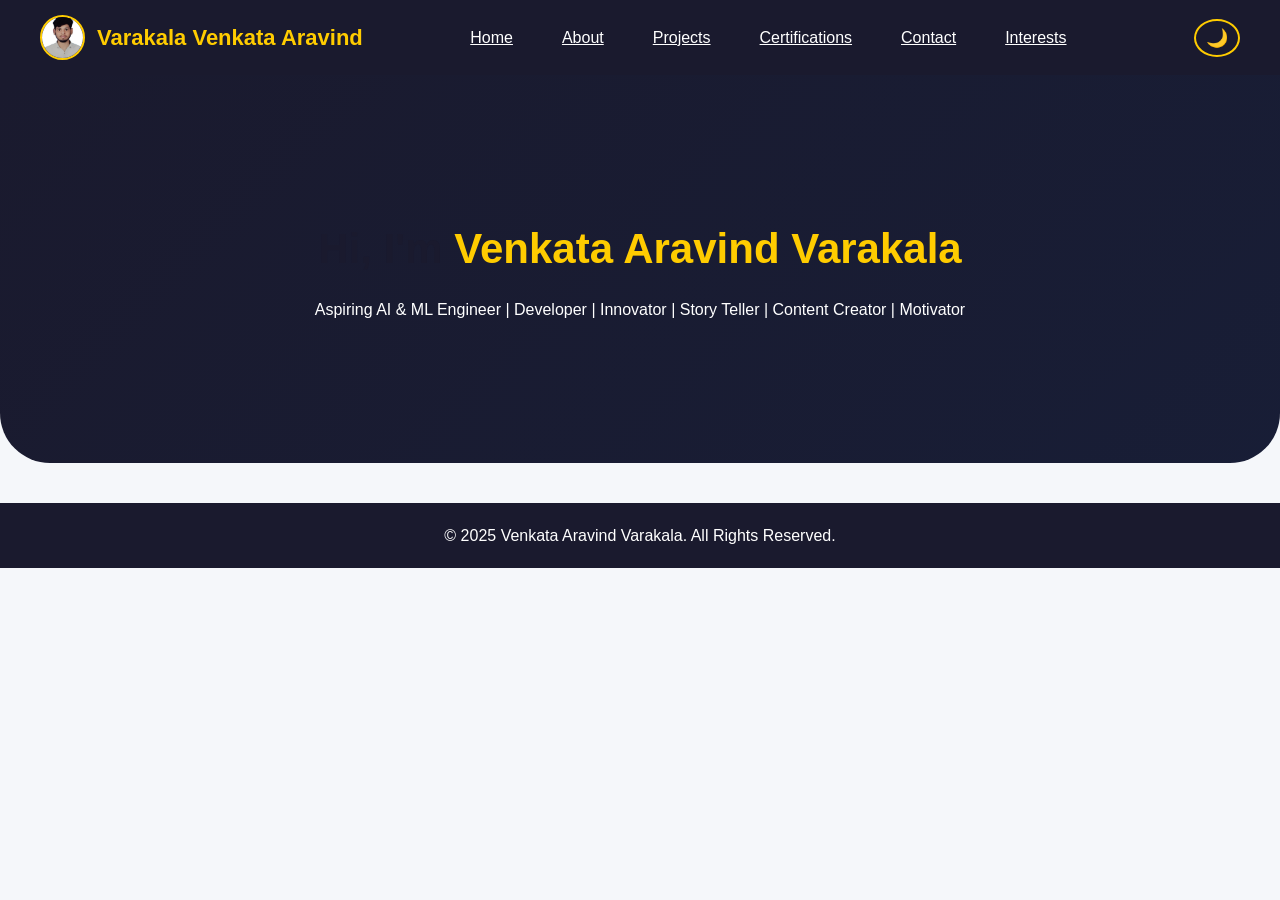
<file: index.html>
<!DOCTYPE html>
<html lang="en">
<head>
  <meta charset="UTF-8">
  <meta name="viewport" content="width=device-width, initial-scale=1.0">
  <title>Home | Aravind Portfolio</title>
  <link rel="stylesheet" href="style.css">
</head>
<body>
  <header>
  <nav>
     <div class="logo-container">
        <img src="aravind.jpg" alt="Aravind Logo" class="logo-img">
        <h1 class="logo">Varakala Venkata Aravind</h1>
      </div>
    <ul class="nav-links">
      <li><a href="index.html">Home</a></li>
      <li><a href="about.html">About</a></li>
      <li><a href="projects.html">Projects</a></li>
      <li><a href="certifications.html">Certifications</a></li>
      <li><a href="contact.html">Contact</a></li>
      <li><a href= "interests.html">Interests</a></li>
    </ul>
    <!-- Dark Mode Toggle -->
    <button id="darkModeToggle">🌙</button>
  </nav>
</header>


  <section class="home">
    <h2>Hi, I'm <span>Venkata Aravind Varakala</span></h2>
    <p>Aspiring AI & ML Engineer | Developer | Innovator | Story Teller | Content Creator | Motivator</p>
  </section>

  <footer>
    <p>© 2025 Venkata Aravind Varakala. All Rights Reserved.</p>
  </footer>
  <script src="script.js"></script>

</body>
</html>
</file>
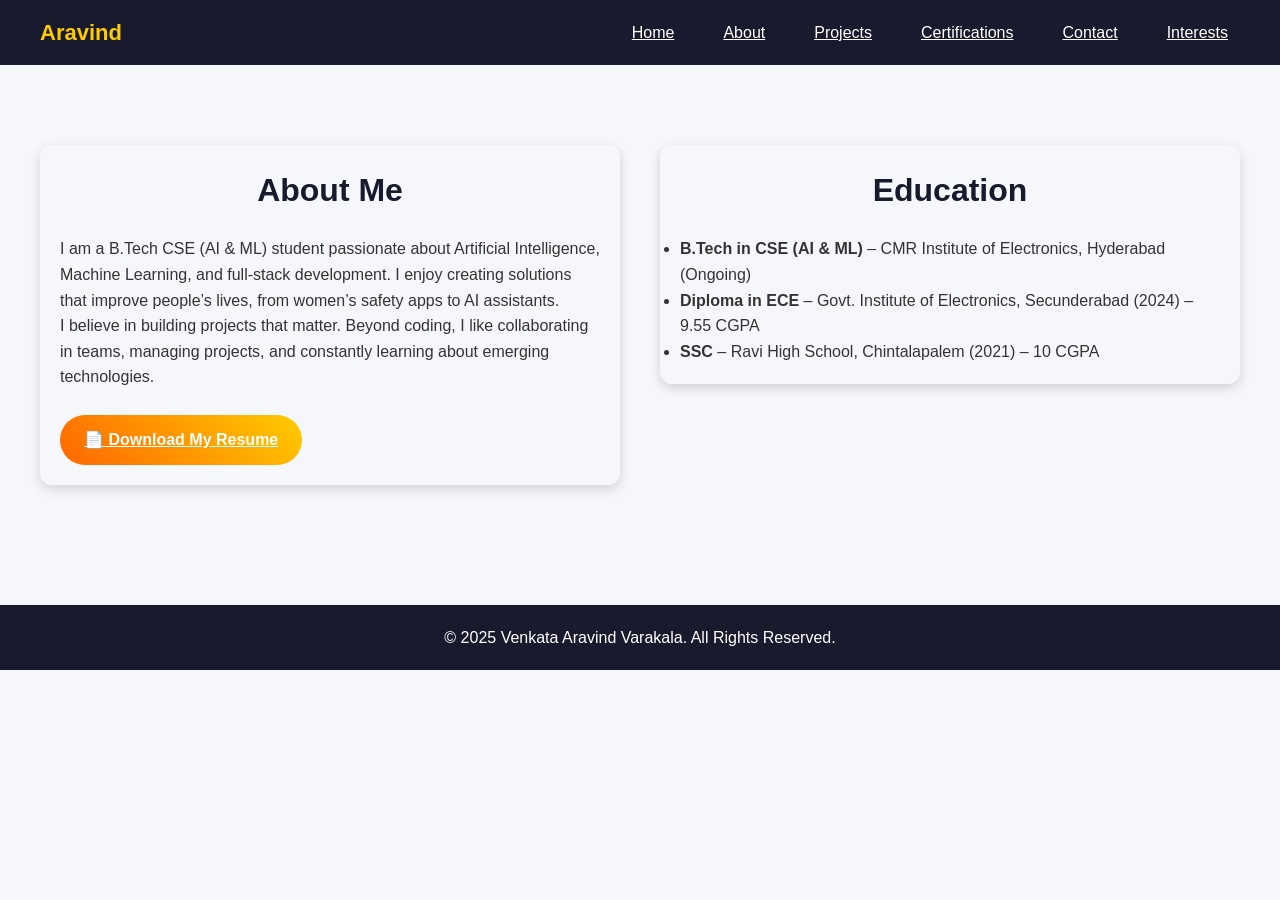
<file: about.html>
<!DOCTYPE html>
<html lang="en">
<head>
  <meta charset="UTF-8">
  <meta name="viewport" content="width=device-width, initial-scale=1.0">
  <title>About | Aravind Portfolio</title>
  <link rel="stylesheet" href="style.css">
</head>
<body>
  <header>
    <nav>
      <h1 class="logo">Aravind</h1>
      <ul class="nav-links">
        <li><a href="index.html">Home</a></li>
        <li><a href="about.html">About</a></li>
        <li><a href="projects.html">Projects</a></li>
        <li><a href="certifications.html">Certifications</a></li>
        <li><a href="contact.html">Contact</a></li>
        <li><a href= "interests.html">Interests</a></li>
      </ul>
    </nav>
  </header>

  <section class="about">
  <div class="about-text">
    <h2>About Me</h2>
    <p>
      I am a B.Tech CSE (AI & ML) student passionate about Artificial Intelligence, 
      Machine Learning, and full-stack development. I enjoy creating solutions 
      that improve people’s lives, from women’s safety apps to AI assistants.  
    </p>
    <p>
      I believe in building projects that matter. Beyond coding, I like 
      collaborating in teams, managing projects, and constantly learning 
      about emerging technologies.
    </p>
      <a href="aravind resume (1).pdf" class="button" download>📄 Download My Resume</a>
  </div>

  <div class="about-edu">
    <h2>Education</h2>
    <ul>
      <li><strong>B.Tech in CSE (AI & ML)</strong> – CMR Institute of Electronics, Hyderabad (Ongoing)</li>
      <li><strong>Diploma in ECE</strong> – Govt. Institute of Electronics, Secunderabad (2024) – 9.55 CGPA</li>
      <li><strong>SSC</strong> – Ravi High School, Chintalapalem (2021) – 10 CGPA</li>
    </ul>
  </div>
</section>



  <footer>
    <p>© 2025 Venkata Aravind Varakala. All Rights Reserved.</p>
  </footer>
</body>
</html>
</file>
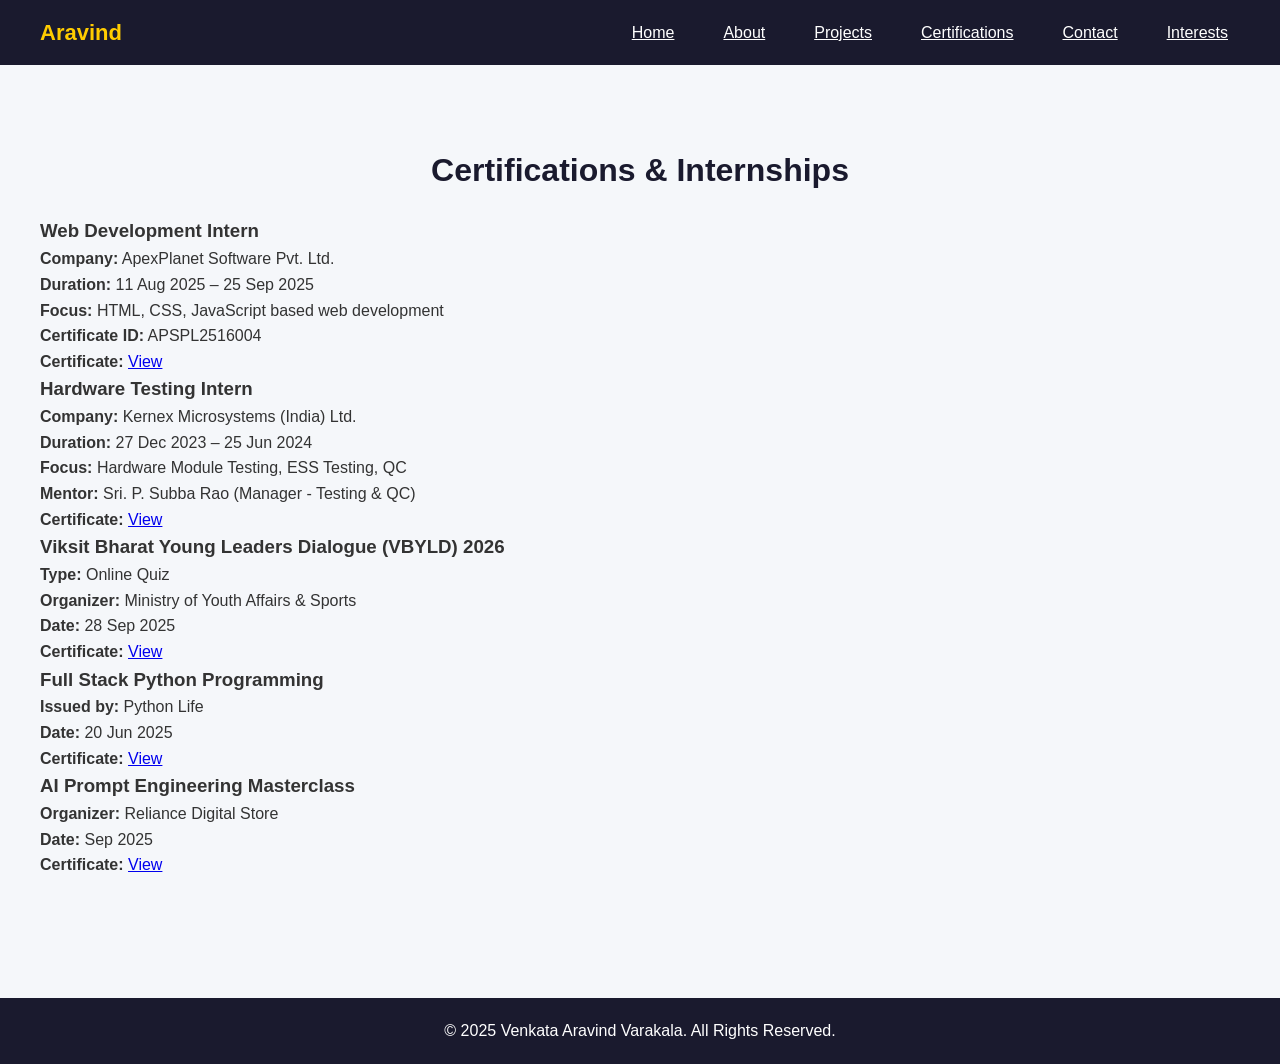
<file: certifications.html>
<!DOCTYPE html>
<html lang="en">
<head>
  <meta charset="UTF-8">
  <meta name="viewport" content="width=device-width, initial-scale=1.0">
  <title>Certifications | Aravind Portfolio</title>
  <link rel="stylesheet" href="style.css">
</head>
<body>
  <header>
    <nav>
      <h1 class="logo">Aravind</h1>
      <ul class="nav-links">
        <li><a href="index.html">Home</a></li>
        <li><a href="about.html">About</a></li>
        <li><a href="projects.html">Projects</a></li>
        <li><a href="certifications.html">Certifications</a></li>
        <li><a href="contact.html">Contact</a></li>
        <li><a href= "interests.html">Interests</a></li>
      </ul>
    </nav>
  </header>

<section class="certifications">
  <h2>Certifications & Internships</h2>

  <div class="cert-card">
    <h3>Web Development Intern</h3>
    <p><strong>Company:</strong> ApexPlanet Software Pvt. Ltd.</p>
    <p><strong>Duration:</strong> 11 Aug 2025 – 25 Sep 2025</p>
    <p><strong>Focus:</strong> HTML, CSS, JavaScript based web development</p>
    <p><strong>Certificate ID:</strong> APSPL2516004</p>
    <p><strong>Certificate:</strong> <a href="Certificate_of_Internship_APSPL2516004 (1).pdf" target="_blank">View</a></p>
  
  </div>

  <div class="cert-card">
    <h3>Hardware Testing Intern</h3>
    <p><strong>Company:</strong> Kernex Microsystems (India) Ltd.</p>
    <p><strong>Duration:</strong> 27 Dec 2023 – 25 Jun 2024</p>
    <p><strong>Focus:</strong> Hardware Module Testing, ESS Testing, QC</p>
    <p><strong>Mentor:</strong> Sri. P. Subba Rao (Manager - Testing & QC)</p>
    <p><strong>Certificate:</strong> <a href="intern certificate kernex.pdf" target="_blank">View</a></p>
  </div>

  <div class="cert-card">
    <h3>Viksit Bharat Young Leaders Dialogue (VBYLD) 2026</h3>
    <p><strong>Type:</strong> Online Quiz</p>
    <p><strong>Organizer:</strong> Ministry of Youth Affairs & Sports</p>
    <p><strong>Date:</strong> 28 Sep 2025</p>
    <p><strong>Certificate:</strong> <a href="certificate.png" target="_blank">View</a></p>
  </div>

  <div class="cert-card">
    <h3>Full Stack Python Programming</h3>
    <p><strong>Issued by:</strong> Python Life</p>
    <p><strong>Date:</strong> 20 Jun 2025</p>
    <p><strong>Certificate:</strong> <a href="Varakala. Venkata aravind.png" target="_blank">View</a></p>
  </div>

  <div class="cert-card">
    <h3>AI Prompt Engineering Masterclass</h3>
    <p><strong>Organizer:</strong> Reliance Digital Store</p>
    <p><strong>Date:</strong> Sep 2025</p>
    <p><strong>Certificate:</strong> <a href="Data Set 2504.pdf" target="_blank">View</a></p>
  </div>
</section>



  <footer>
    <p>© 2025 Venkata Aravind Varakala. All Rights Reserved.</p>
  </footer>
</body>
</html>
</file>
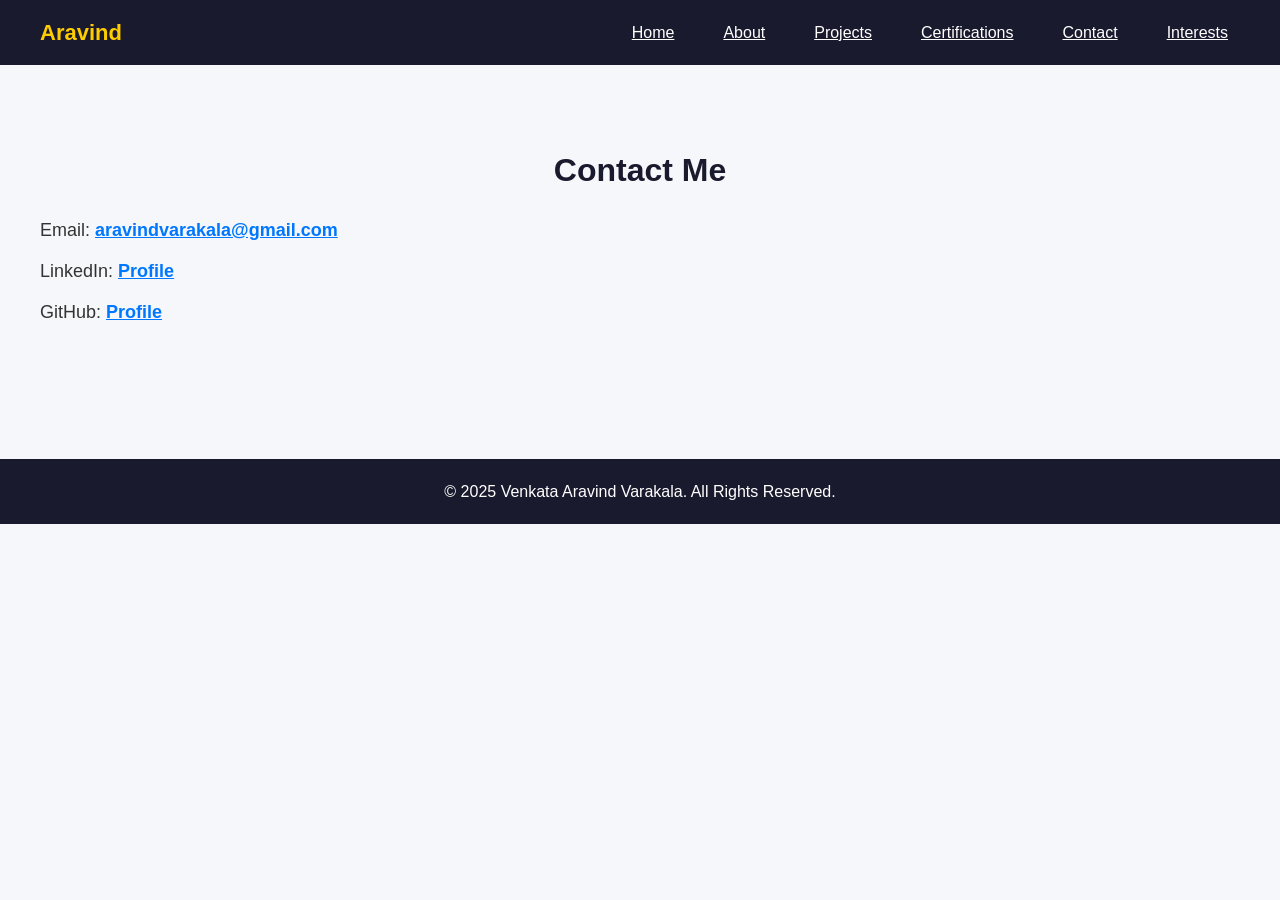
<file: contact.html>
<!DOCTYPE html>
<html lang="en">
<head>
  <meta charset="UTF-8">
  <meta name="viewport" content="width=device-width, initial-scale=1.0">
  <title>Contact | Aravind Portfolio</title>
  <link rel="stylesheet" href="style.css">
</head>
<body>
  <header>
    <nav>
      <h1 class="logo">Aravind</h1>
      <ul class="nav-links">
        <li><a href="index.html">Home</a></li>
        <li><a href="about.html">About</a></li>
        <li><a href="projects.html">Projects</a></li>
        <li><a href="certifications.html">Certifications</a></li>
        <li><a href="contact.html">Contact</a></li>
        <li><a href= "interests.html">Interests</a></li>
      </ul>
    </nav>
  </header>

  <section class="contact">
    <h2>Contact Me</h2>
    <p>Email: <a href="mailto:aravindvarakala@gmail.com">aravindvarakala@gmail.com</a></p>
    <p>LinkedIn: <a href="https://www.linkedin.com/in/venkata-aravind-varakala-34a29b323/" target="_blank">Profile</a></p>
    <p>GitHub: <a href="https://github.com/venkataaravind-varakala" target="_blank">Profile</a></p>
  </section>

  <footer>
    <p>© 2025 Venkata Aravind Varakala. All Rights Reserved.</p>
  </footer>
</body>
</html>
</file>
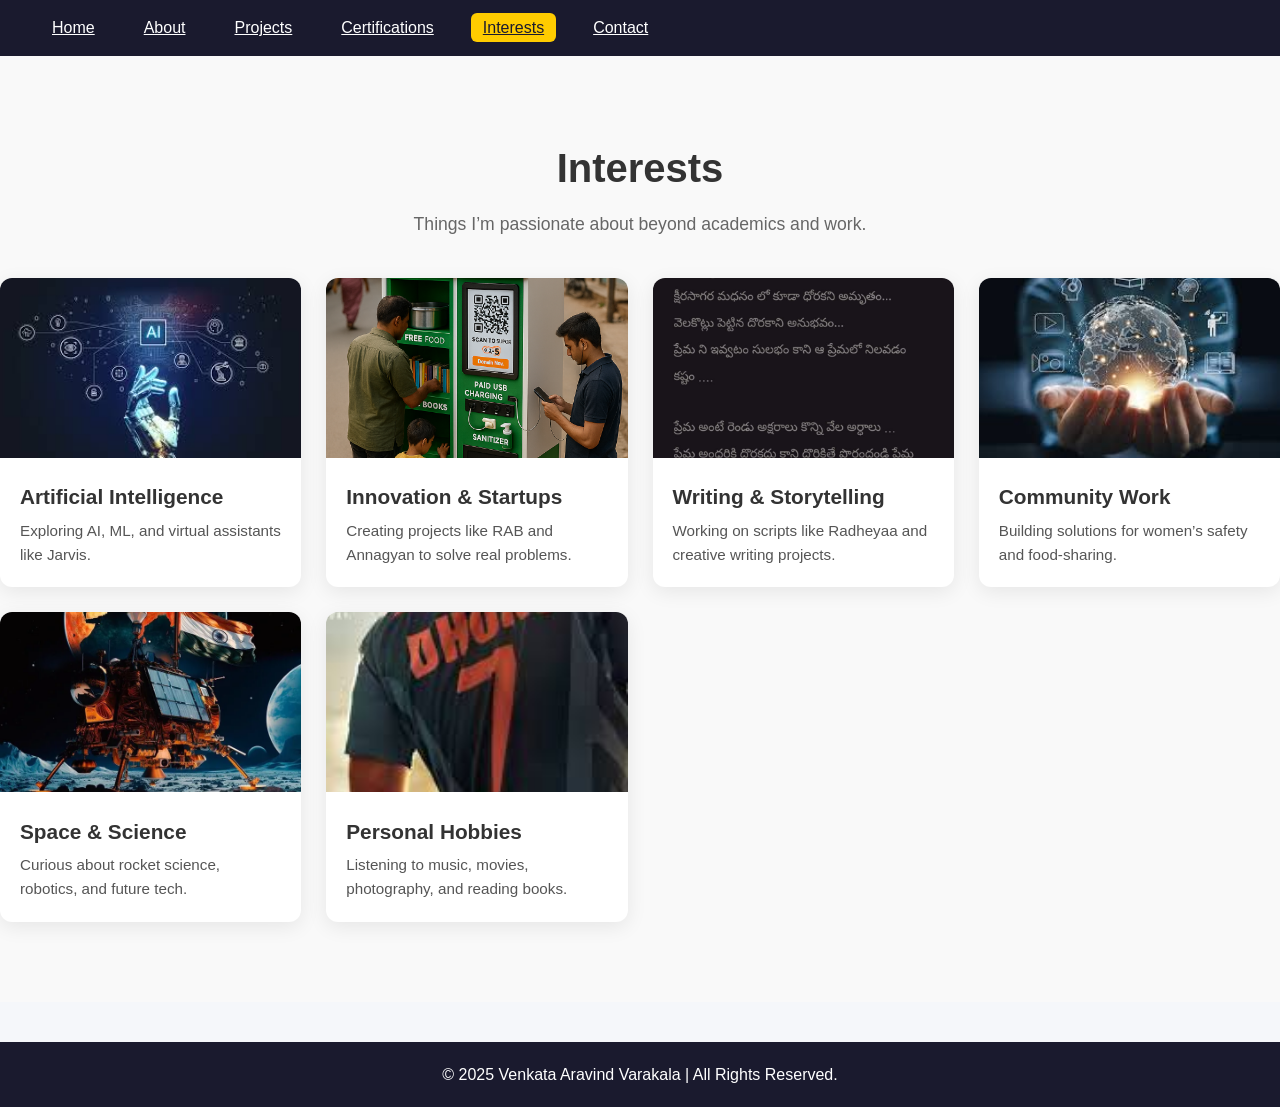
<file: interests.html>
<!DOCTYPE html>
<html lang="en">
<head>
  <meta charset="UTF-8">
  <meta name="viewport" content="width=device-width, initial-scale=1.0">
  <title>My Interests | Venkata Aravind</title>
  <link rel="stylesheet" href="style.css">
  <link href="https://fonts.googleapis.com/css2?family=Poppins:wght@400;600&display=swap" rel="stylesheet">
</head>
<body>
  <!-- Navbar -->
  <header>
    <nav>
      <ul class="nav-links">
        <li><a href="index.html">Home</a></li>
        <li><a href="about.html">About</a></li>
        <li><a href="projects.html">Projects</a></li>
        <li><a href="certifications.html">Certifications</a></li>
        <li><a href="interests.html" class="active">Interests</a></li>
        <li><a href="contact.html">Contact</a></li>
      </ul>
    </nav>
  </header>

  <!-- Interests Page -->
<section id="interests">
  <div class="container">
    <h2 class="section-title">Interests</h2>
    <p class="section-subtitle">Things I’m passionate about beyond academics and work.</p>

    <div class="interests-grid">
      <div class="interest-card">
        <img src="ai.jpg" alt="AI">
        <h3>Artificial Intelligence</h3>
        <p>Exploring AI, ML, and virtual assistants like Jarvis.</p>
      </div>

      <div class="interest-card">
        <img src="annagyan.png" alt="Innovation & Startups">
        <h3>Innovation & Startups</h3>
        <p>Creating projects like RAB and Annagyan to solve real problems.</p>
      </div>

      <div class="interest-card">
        <img src="WhatsApp Image 2025-01-22 at 22.18.50_02c81625.jpg" alt="Writing">
        <h3>Writing & Storytelling</h3>
        <p>Working on scripts like Radheyaa and creative writing projects.</p>
      </div>

      <div class="interest-card">
        <img src="interests1.png" alt="Community Work">
        <h3>Community Work</h3>
        <p>Building solutions for women’s safety and food-sharing.</p>
      </div>

      <div class="interest-card">
        <img src="space.jpg" alt="Space & Science">
        <h3>Space & Science</h3>
        <p>Curious about rocket science, robotics, and future tech.</p>
      </div>

      <div class="interest-card">
        <img src="dhoni.png" alt="Hobbies">
        <h3>Personal Hobbies</h3>
        <p>Listening to music, movies, photography, and reading books.</p>
      </div>
    </div>
  </div>
</section>


  <!-- Footer -->
  <footer>
    <p>© 2025 Venkata Aravind Varakala | All Rights Reserved.</p>
  </footer>
</body>
</html>
</file>
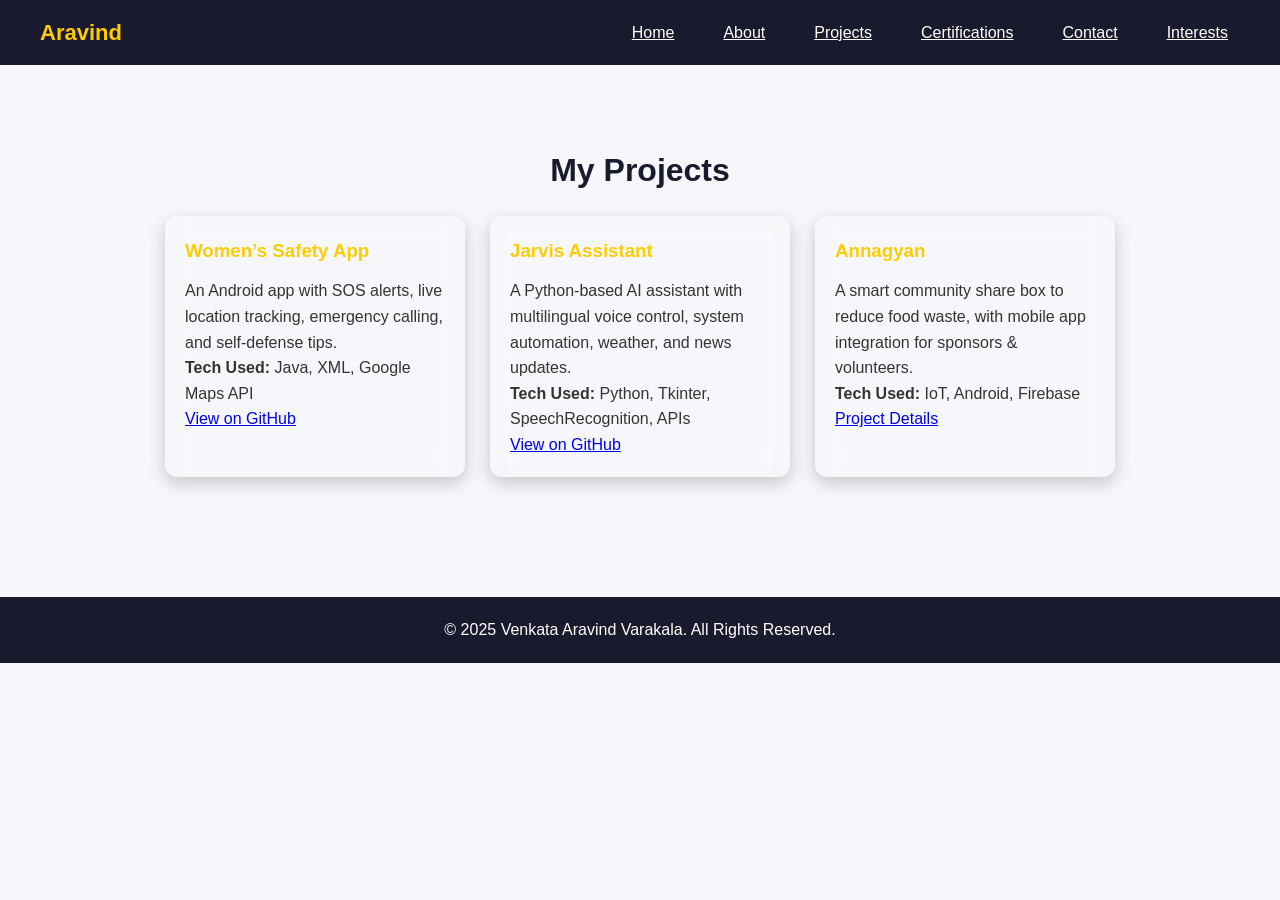
<file: projects.html>
<!DOCTYPE html>
<html lang="en">
<head>
  <meta charset="UTF-8">
  <meta name="viewport" content="width=device-width, initial-scale=1.0">
  <title>Projects | Aravind Portfolio</title>
  <link rel="stylesheet" href="style.css">
</head>
<body>
  <header>
    <nav>
      <h1 class="logo">Aravind</h1>
      <ul class="nav-links">
        <li><a href="index.html">Home</a></li>
        <li><a href="about.html">About</a></li>
        <li><a href="projects.html">Projects</a></li>
        <li><a href="certifications.html">Certifications</a></li>
        <li><a href="contact.html">Contact</a></li>
        <li><a href= "interests.html">Interests</a></li>
      </ul>
    </nav>
  </header>

 <section class="projects">
  <h2>My Projects</h2>
  <div class="project-list">
    <div class="project-card">
      <h3>Women’s Safety App</h3>
      <p>An Android app with SOS alerts, live location tracking, emergency calling, 
         and self-defense tips.</p>
      <p><strong>Tech Used:</strong> Java, XML, Google Maps API</p>
      <a href="https://github.com/venkataaravind-varakala/shakthi.git">View on GitHub</a>
    </div>
    <div class="project-card">
      <h3>Jarvis Assistant</h3>
      <p>A Python-based AI assistant with multilingual voice control, system 
         automation, weather, and news updates.</p>
      <p><strong>Tech Used:</strong> Python, Tkinter, SpeechRecognition, APIs</p>
      <a href="#">View on GitHub</a>
    </div>
    <div class="project-card">
      <h3>Annagyan</h3>
      <p>A smart community share box to reduce food waste, with mobile app 
         integration for sponsors & volunteers.</p>
      <p><strong>Tech Used:</strong> IoT, Android, Firebase</p>
      <a href="https://github.com/venkataaravind-varakala/annagyan-guardian-smartbox">Project Details</a>
    </div>
  </div>
</section>


  <footer>
    <p>© 2025 Venkata Aravind Varakala. All Rights Reserved.</p>
  </footer>
</body>
</html>
</file>
<file: style.css>
/* Reset */
* { margin: 0; padding: 0; box-sizing: border-box; }
body {
  font-family: "Segoe UI", Arial, sans-serif;
  line-height: 1.6;
  background: #f5f7fa;
  color: #333;
  transition: background 0.4s, color 0.4s;
}

/* Navbar */
header {
  background: #1a1a2e;
  padding: 15px 40px;
  position: sticky;
  top: 0;
  z-index: 1000;
}
nav { display: flex; justify-content: space-between; align-items: center; }
.logo { font-size: 28px; font-weight: bold; color: #ffcc00; }
.nav-links { list-style: none; display: flex; gap: 25px; }
.nav-links a {
  color: white; font-weight: 500;
  padding: 6px 12px; border-radius: 6px;
  transition: background 0.3s ease;
}
.nav-links a:hover, .nav-links a.active { background: #ffcc00; color: #1a1a2e; }

/* Dark Mode */
body.dark-mode { background: #121212; color: #eaeaea; }
body.dark-mode header { background: #0d0d0d; }
body.dark-mode .nav-links a { color: #ddd; }
body.dark-mode .nav-links a:hover { background: #ffcc00; color: #121212; }

/* Dark Mode Toggle */
#darkModeToggle {
  background: none; border: 2px solid #ffcc00;
  border-radius: 50%; color: #ffcc00;
  font-size: 18px; cursor: pointer;
  margin-left: 20px; padding: 6px 10px;
  transition: all 0.3s ease;
}
#darkModeToggle:hover { background: #ffcc00; color: #1a1a2e; }

/* Sections */
section { padding: 80px 40px; }
h2 { font-size: 32px; margin-bottom: 20px; color: #1a1a2e; text-align: center; }
body.dark-mode h2 { color: #ffcc00; }

/* Home */
.home {
  background: linear-gradient(135deg, #1a1a2e, #16213e, #0077ff);
  color: white; text-align: center; padding: 140px 20px;
  background-size: 400% 400%; animation: gradientBG 10s ease infinite;
  border-radius: 0 0 50px 50px;
}
@keyframes gradientBG {
  0% {background-position: 0% 50%;}
  50% {background-position: 100% 50%;}
  100% {background-position: 0% 50%;}
}
.home h2 { font-size: 42px; margin-bottom: 15px; }
.home span { color: #ffcc00; }
#typing-text {
  font-size: 20px; margin-top: 10px;
  border-right: 3px solid #ffcc00; white-space: nowrap;
  overflow: hidden; width: fit-content; margin: auto;
}
.button {
  display: inline-block; margin-top: 25px;
  padding: 12px 24px; border-radius: 25px;
  background: linear-gradient(45deg, #ff6600, #ffcc00);
  color: #fff; font-weight: bold;
  transition: transform 0.3s, box-shadow 0.3s;
}
.button:hover { transform: translateY(-5px) scale(1.05);
  box-shadow: 0 8px 20px rgba(255, 204, 0, 0.5); }

/* About Section */
.about { display: flex; gap: 40px; flex-wrap: wrap; align-items: flex-start; }
.about-text, .about-edu {
  flex: 1; min-width: 300px; padding: 20px;
  border-radius: 12px;
  background: rgba(255, 255, 255, 0.1); backdrop-filter: blur(10px);
  box-shadow: 0 4px 12px rgba(0,0,0,0.15);
  transition: transform 0.3s ease;
}
.about-text:hover, .about-edu:hover { transform: translateY(-8px); }

/* Projects */
.project-list { display: flex; flex-wrap: wrap; gap: 25px; justify-content: center; }
.project-card {
  width: 300px; padding: 20px; border-radius: 12px;
  background: rgba(255, 255, 255, 0.1); backdrop-filter: blur(12px);
  box-shadow: 0 6px 18px rgba(0,0,0,0.2);
  transition: transform 0.3s, box-shadow 0.3s;
}
.project-card:hover { transform: translateY(-10px); box-shadow: 0 12px 30px rgba(0,0,0,0.3); }
.project-card h3 { margin-bottom: 12px; color: #ffcc00; }

/* Certifications Timeline */
.timeline { position: relative; margin: 40px 0; }
.timeline::after {
  content: ''; position: absolute; width: 6px;
  background: linear-gradient(180deg, #ffcc00, #0077ff);
  top: 0; bottom: 0; left: 50%; margin-left: -3px; border-radius: 6px;
}
.timeline-item { padding: 20px 40px; position: relative; width: 50%; }
.timeline-item.left { left: 0; }
.timeline-item.right { left: 50%; }
.timeline-content {
  background: rgba(255, 255, 255, 0.1); backdrop-filter: blur(10px);
  padding: 20px; border-radius: 12px;
  box-shadow: 0 6px 20px rgba(0,0,0,0.15);
  transition: transform 0.4s ease;
}
.timeline-content:hover { transform: translateY(-10px) scale(1.03); }
.timeline-item::before {
  content: ''; position: absolute; top: 20px;
  width: 20px; height: 20px; background: #ffcc00;
  border: 3px solid #1a1a2e; border-radius: 50%; z-index: 1;
}
.timeline-item.left::before { right: -12px; }
.timeline-item.right::before { left: -12px; }

/* Contact */
.contact p { margin: 12px 0; font-size: 18px; }
.contact a { color: #0077ff; font-weight: bold; transition: 0.3s; }
.contact a:hover { color: #ff6600; }

/* Footer */
footer { background: #1a1a2e; color: white; padding: 20px; text-align: center; margin-top: 40px; }

/* Scroll Animations */
.hidden { opacity: 0; transform: translateY(40px); transition: all 0.8s ease-out; }
.show { opacity: 1; transform: translateY(0); }

/* Responsive */
@media (max-width: 768px) {
  .timeline::after { left: 20px; }
  .timeline-item { width: 100%; padding-left: 60px; padding-right: 20px; }
  .timeline-item.right { left: 0; }
  .timeline-item.left::before, .timeline-item.right::before { left: 10px; }
}
/* Logo Container */
.logo-container {
  display: flex;
  align-items: center;
  gap: 12px; /* space between image & name */
}

/* Logo Image */
.logo-img {
  width: 45px;
  height: 45px;
  border-radius: 50%; /* circular image */
  border: 2px solid #ffcc00;
  object-fit: cover; /* keeps image proportions */
  transition: transform 0.3s ease, box-shadow 0.3s ease;
}

.logo-img:hover {
  transform: scale(1.1);
  box-shadow: 0 0 15px rgba(255, 204, 0, 0.7);
}

/* Logo Text */
.logo {
  font-size: 22px;
  font-weight: bold;
  color: #ffcc00;
}
/* Project Slider */
.project-slider {
  position: relative;
  max-width: 900px;
  margin: auto;
  overflow: hidden;
  border-radius: 15px;
  box-shadow: 0 8px 25px rgba(0,0,0,0.3);
}

.slides {
  display: flex;
  transition: transform 0.6s ease-in-out;
}

.project-slide {
  min-width: 100%;
  text-align: center;
  padding: 20px;
  background: rgba(255,255,255,0.1);
  backdrop-filter: blur(12px);
}

.project-slide img {
  width: 100%;
  max-height: 300px;
  object-fit: cover;
  border-radius: 12px;
  margin-bottom: 15px;
}

/* Arrows */
.prev, .next {
  cursor: pointer;
  position: absolute;
  top: 45%;
  width: auto;
  padding: 12px;
  margin-top: -22px;
  color: #fff;
  font-weight: bold;
  font-size: 28px;
  border-radius: 50%;
  background: rgba(0,0,0,0.5);
  user-select: none;
  transition: background 0.3s;
}
.prev:hover, .next:hover { background: rgba(0,0,0,0.8); }
.prev { left: 10px; }
.next { right: 10px; }
/* Interests Section */
#interests {
  padding: 80px 0;
  background: #f9f9f9;
  text-align: center;
}

#interests .section-title {
  font-size: 2.5rem;
  margin-bottom: 10px;
  color: #333;
}

#interests .section-subtitle {
  font-size: 1.1rem;
  color: #666;
  margin-bottom: 40px;
}

.interests-grid {
  display: grid;
  grid-template-columns: repeat(auto-fit, minmax(280px, 1fr));
  gap: 25px;
}

.interest-card {
  background: #fff;
  border-radius: 12px;
  overflow: hidden;
  box-shadow: 0 5px 20px rgba(0,0,0,0.08);
  transition: all 0.3s ease;
  text-align: left;
}

.interest-card:hover {
  transform: translateY(-8px);
  box-shadow: 0 10px 25px rgba(0,0,0,0.15);
}

.interest-card img {
  width: 100%;
  height: 180px;
  object-fit: cover;
}

.interest-card h3 {
  font-size: 1.3rem;
  margin: 15px 20px 5px;
  color: #333;
}

.interest-card p {
  font-size: 0.95rem;
  color: #555;
  margin: 0 20px 20px;
}
</file>
